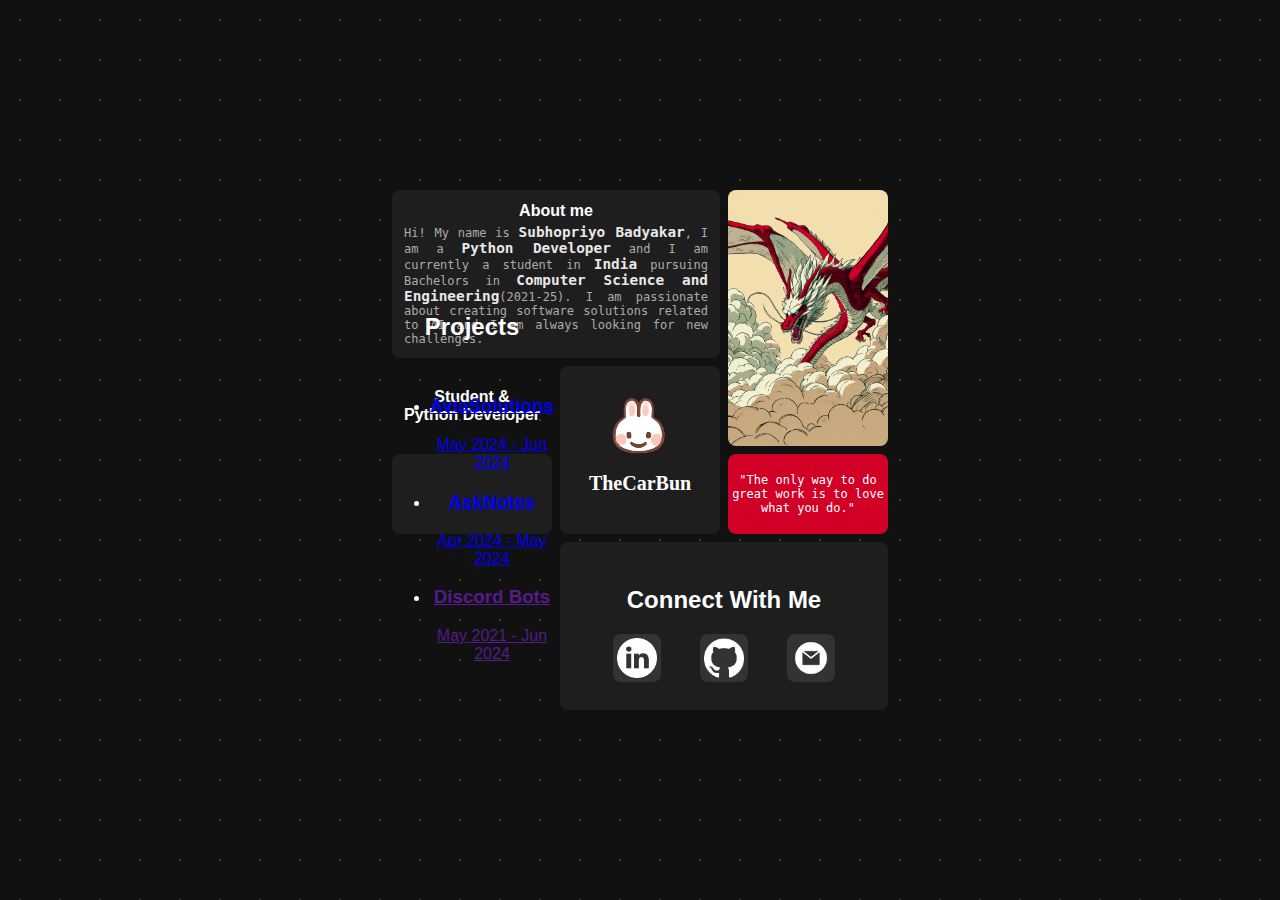
<file: index.html>
<!DOCTYPE html>
<html lang="en">
<head>
  <meta charset="UTF-8">
  <meta name="viewport" content="width=device-width, initial-scale=1.0">
  <link rel="stylesheet" href="assets/css/style.css">
  <title>TheCarBun</title>
</head>
<body>
  <div class="grid-container">
    <div class="grid-item about bounce-in-top">
        <h2>About me</h2>
        <p>Hi! My name is <span>Subhopriyo Badyakar</span>, I am a <span>Python Developer</span> and I am currently a student in <span>India</span> pursuing Bachelors in <span>Computer Science and Engineering</span>(2021-25). I am passionate about creating software solutions related to AI and I am always looking for new challenges.</p>
    </div>
    <div class="grid-item role slide-in-left">
        <h2>Student & <br> Python Developer</h2>
    </div>
    <div class="grid-item image slide-in-bottom">
        <img src="assets/images/dragon.png" alt="image">
    </div>
    <div class="grid-item quote slide-in-right">
        <p>"The only way to do great work is to love what you do."</p>
    </div>
    <div class="grid-item projects slide-in-bottom">
        <h2>Projects</h2>
        <ul>
            <li>
              <a href="https://aviasolutions.ai/" target="_blank">
              <h3>AviaSolutions</h3>
              <p>May 2024 - Jun 2024</p>
              </a>
            </li>
          
            <li>
              <a href="http://asknotes.streamlit.app/" target="_blank"><h3>AskNotes</h3>
              <p>Apr 2024 - May 2024</p>               
              </a>
            </li>
          
            <li>
              <a href="">
              <h3>Discord Bots</h3>
              <p>May 2021 - Jun 2024</p>
              </a>
            </li>
        </ul>
    </div>
    <div class="grid-item name rotate-center">
      <img src="assets/images/pfp.png" alt="pfp">
        <h1>TheCarBun</h1>
    </div>
    <div class="grid-item contact slide-in-left">
      <h2>Connect With Me</h2>
      <div class="socials">
        <a href="https://www.linkedin.com/in/subhopriyo/" target="_blank"><img src="assets/images/linkedin.png" alt="linkedin"></a>
        <a href="https://github.com/TheCarBun" target="_blank"><img src="assets/images/github.png" alt="github"></a>
        <a href="mailto:subhopriyobadyakar1412@gmail.com" target="_blank"><img src="assets/images/email.png" alt="email"></a>
      </div>
    </div>
</div>
</body>
</html>
</file>
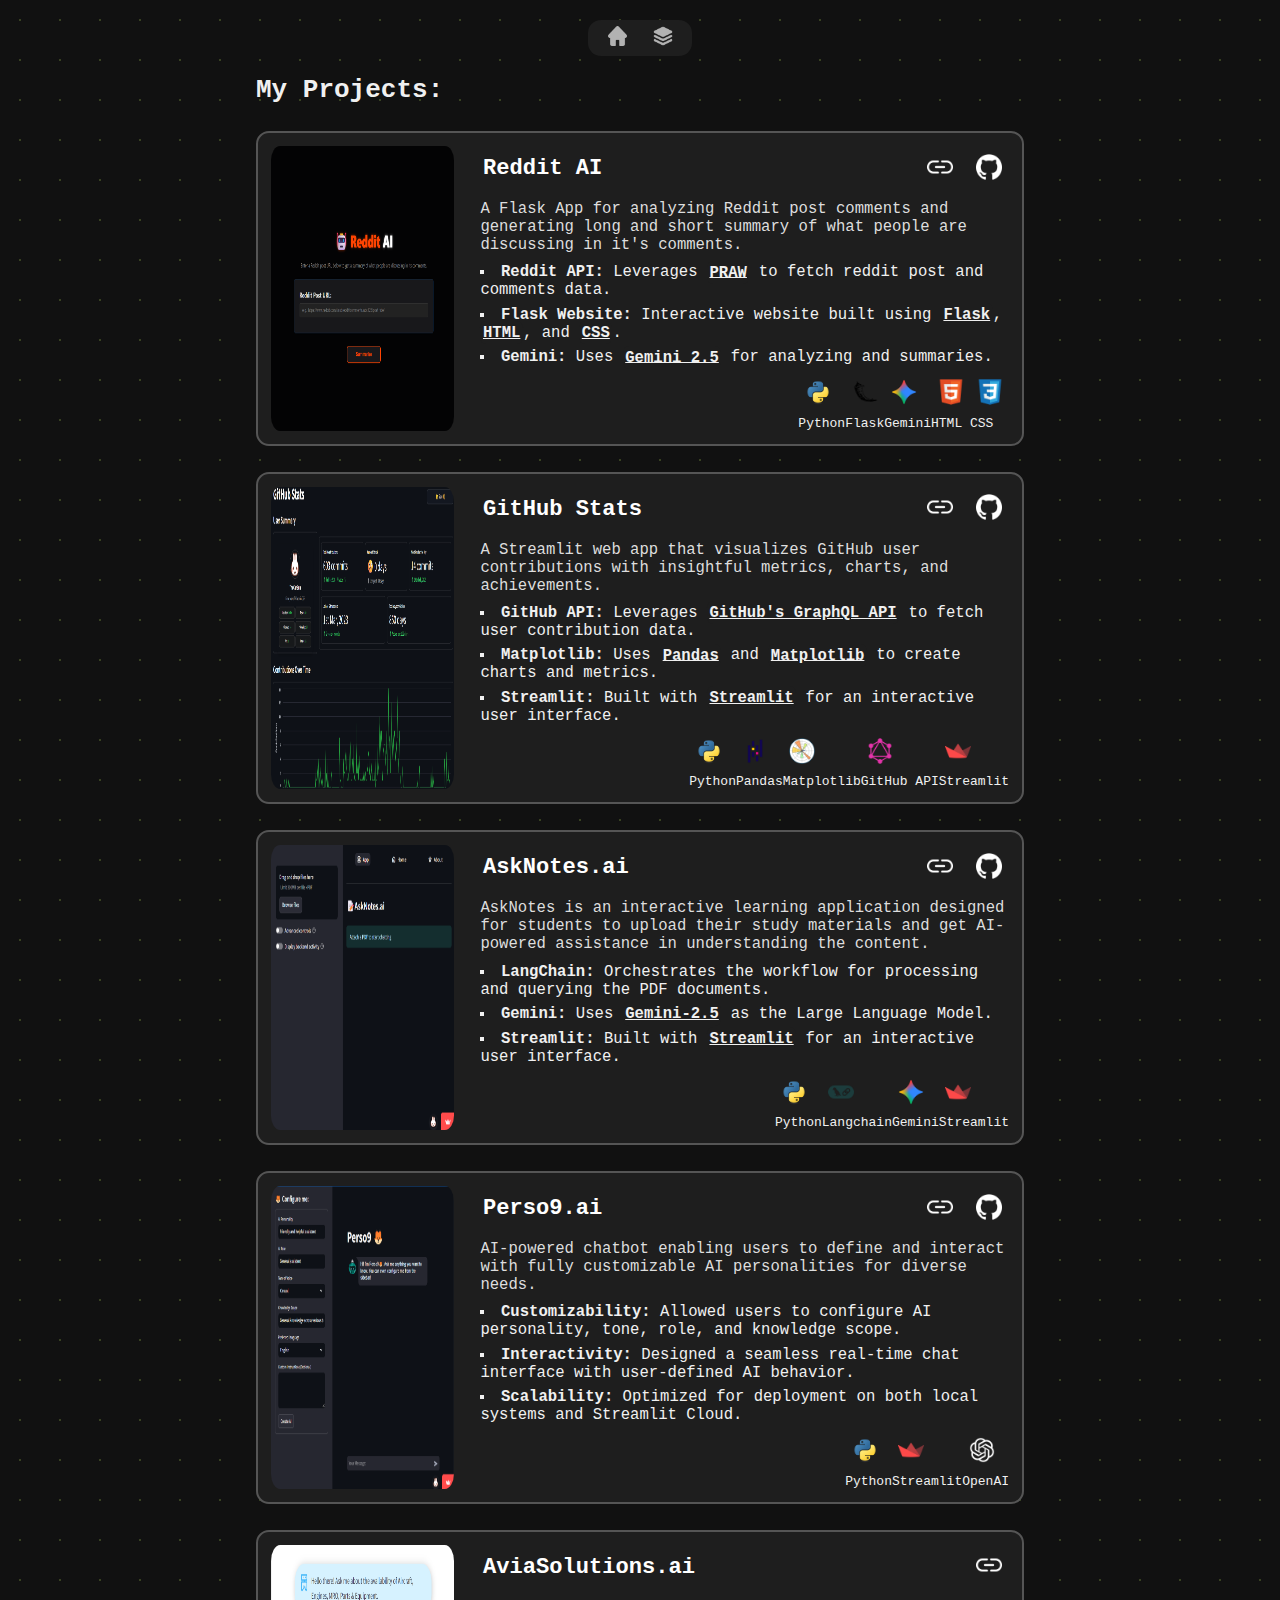
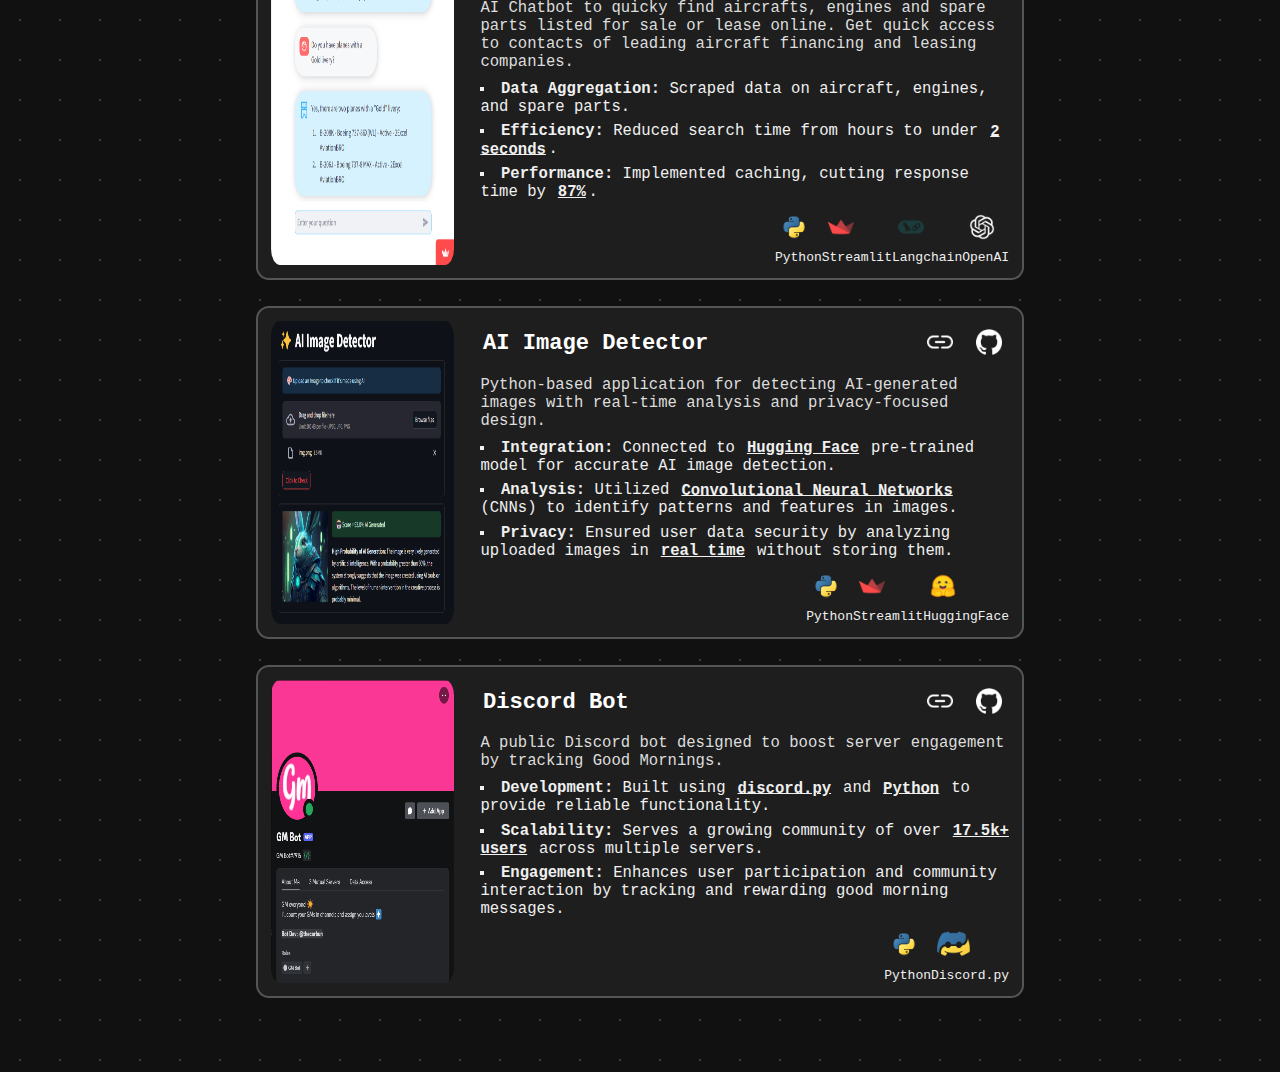
<file: Projects/index.html>
<!DOCTYPE html>
<html lang="en">

<head>
  <meta charset="UTF-8">
  <meta name="viewport" content="width=device-width, initial-scale=1.0">
  <link rel="stylesheet" href="../assets/css/projects.css">
  <link rel="stylesheet" href="../assets/css/phone_prj.css" media="screen and (max-width: 767px)">
  <link rel="shortcut icon" href="../assets/images/pfp.png" type="image/x-icon">
  <title>TheCarBun's Projects</title>
</head>

<!-- Google tag (gtag.js) -->
<script async src="https://www.googletagmanager.com/gtag/js?id=G-L3CND2V79R"></script>
<script>
  window.dataLayer = window.dataLayer || [];
  function gtag() { dataLayer.push(arguments); }
  gtag('js', new Date());

  gtag('config', 'G-L3CND2V79R');
</script>

<body>
  <nav class="slide-in-right">
    <div class="item">
      <a href="../">
        <img src="../assets/images/home.png" alt="Home">
      </a>
    </div>
    <div class="item">
      <a href="/Projects/">
        <img src="../assets/images/layer.png" alt="Projects">
      </a>
    </div>
  </nav>

  <div class="projects">

    <h1 class="slide-in-top">My Projects:</h1>

    <div class="project-item slide-in-right">
      <div class="prj-img">
        <img src="../assets/images/reddit-ai.png" alt="Reddit AI Flask App">
      </div>

      <div class="content">
        <div class="heading">
          <a target="_blank" href="https://reddit-ai-one.vercel.app">
            <h2>Reddit AI</h2>
          </a>
          <div class="links">
            <a target="_blank" href="https://reddit-ai-one.vercel.app/"><img src="../assets/images/link.png"
                alt="Link Icon"></a>
            <a target="_blank" href="https://github.com/thecarbun/redditai/"><img src="../assets/images/github.png"
                alt="GitHub Link"></a>
          </div>

        </div>
        <div class="description">
          <p>A Flask App for analyzing Reddit post comments and generating long and short summary of what people are
            discussing in it's comments.</p>
          <ul>
            <li><b>Reddit API:</b> Leverages <span>PRAW</span> to fetch reddit post and comments data.</li>
            <li><b>Flask Website:</b> Interactive website built using <span>Flask</span>, <span>HTML</span>, and
              <span>CSS</span>.
            </li>
            <li><b>Gemini:</b> Uses <span>Gemini 2.5</span> for analyzing and summaries.</li>
          </ul>
        </div>

        <div class="tech-stack">
          <div class="icon">
            <img src="../assets/images/CSS3.png" alt="CSS3">
            <p>CSS</p>
          </div>
          <div class="icon">
            <img src="../assets/images/HTML5.png" alt="HTML5">
            <p>HTML</p>
          </div>
          <div class="icon">
            <img src="../assets/images/gemini-color.png" alt="Gemini">
            <p>Gemini</p>
          </div>
          <div class="icon">
            <img src="../assets/images/Flask.png" alt="Flask">
            <p>Flask</p>
          </div>
          <div class="icon">
            <img src="../assets/images/Python.png" alt="Python">
            <p>Python</p>
          </div>
        </div>
      </div>
    </div>

    <div class="project-item slide-in-left">
      <div class="prj-img">
        <img src="../assets/images/Git-Stats.png" alt="GitHub Stats Web Application">
      </div>

      <div class="content">
        <div class="heading">
          <a target="_blank" href="https://git-stats.streamlit.app/">
            <h2>GitHub Stats</h2>
          </a>
          <div class="links">
            <a target="_blank" href="https://git-stats.streamlit.app/"><img src="../assets/images/link.png"
                alt="Link Icon"></a>
            <a target="_blank" href="https://github.com/thecarbun/github-stat-checker/"><img
                src="../assets/images/github.png" alt="GitHub Link"></a>
          </div>

        </div>
        <div class="description">
          <p>A <span>Streamlit</span> web app that visualizes GitHub user
            contributions with insightful metrics, charts, and achievements.</p>
          <ul>
            <li><b>GitHub API:</b> Leverages <span>GitHub's GraphQL API</span> to fetch user contribution data.</li>
            <li><b>Matplotlib:</b> Uses <span>Pandas</span> and <span>Matplotlib</span> to create charts and
              metrics.</li>
            <li><b>Streamlit:</b> Built with <span>Streamlit</span> for an interactive user interface.</li>
          </ul>
        </div>

        <div class="tech-stack">
          <div class="icon">
            <img src="../assets/images/Streamlit.png" alt="Streamlit">
            <p>Streamlit</p>
          </div>
          <div class="icon">
            <img src="../assets/images/GraphQL.png" alt="GitHub API">
            <p>GitHub API</p>
          </div>
          <div class="icon">
            <img src="../assets/images/Matplotlib.png" alt="Matplotlib">
            <p>Matplotlib</p>
          </div>
          <div class="icon">
            <img src="../assets/images/Pandas.png" alt="Pandas">
            <p>Pandas</p>
          </div>
          <div class="icon">
            <img src="../assets/images/Python.png" alt="Python">
            <p>Python</p>
          </div>
        </div>
      </div>
    </div>

    <div class="project-item slide-in-right">
      <div class="prj-img">
        <img src="../assets/images/asknotes.png" alt="">
      </div>

      <div class="content">
        <div class="heading">
          <a target="_blank" href="https://asknotes.streamlit.app/home">
            <h2>AskNotes.ai</h2>
          </a>
          <div class="links">
            <a target="_blank" href="https://asknotes.streamlit.app/home"><img src="../assets/images/link.png"
                alt="Link Icon"></a>
            <a target="_blank" href="https://github.com/TheCarBun/Asknotes"><img src="../assets/images/github.png"
                alt="GitHub Link"></a>
          </div>

        </div>
        <div class="description">
          <p>AskNotes is an interactive learning application designed for students to upload their study materials and
            get AI-powered assistance in understanding the content.</p>
          <ul>
            <li><b>LangChain:</b> Orchestrates the workflow for processing and querying the PDF documents.</li>
            <li><b>Gemini:</b> Uses <span>Gemini-2.5</span> as the Large Language Model.</li>
            <li><b>Streamlit:</b> Built with <span>Streamlit</span> for an interactive user interface.</li>
          </ul>
        </div>

        <div class="tech-stack">

          <div class="icon">
            <img src="../assets/images/Streamlit.png" alt="Streamlit">
            <p>Streamlit</p>
          </div>
          <div class="icon">
            <img src="../assets/images/gemini-color.png" alt="Gemini">
            <p>Gemini</p>
          </div>
          <div class="icon">
            <img src="../assets/images/Langchain.png" alt="Langchain">
            <p>Langchain</p>
          </div>
          <div class="icon">
            <img src="../assets/images/Python.png" alt="Python">
            <p>Python</p>
          </div>
        </div>
      </div>
    </div>

    <div class="project-item slide-in-left">
      <div class="prj-img">
        <img src="../assets/images/Perso9.png" alt="">
      </div>

      <div class="content">
        <div class="heading">
          <a target="_blank" href="https://perso9.streamlit.app/">
            <h2>Perso9.ai</h2>
          </a>
          <div class="links">
            <a target="_blank" href="https://perso9.streamlit.app/"><img src="../assets/images/link.png"
                alt="Link Icon"></a>
            <a target="_blank" href="https://github.com/TheCarBun/Perso9"><img src="../assets/images/github.png"
                alt="GitHub Link"></a>
          </div>

        </div>
        <div class="description">
          <p>AI-powered chatbot enabling users to define and interact with fully customizable AI personalities for
            diverse needs.</p>
          <ul>
            <li><b>Customizability:</b> Allowed users to configure AI personality, tone, role, and knowledge scope.</li>
            <li><b>Interactivity:</b> Designed a seamless real-time chat interface with user-defined AI behavior.</li>
            <li><b>Scalability:</b> Optimized for deployment on both local systems and Streamlit Cloud.</li>
          </ul>
        </div>

        <div class="tech-stack">

          <div class="icon">
            <img src="../assets/images/openai.png" alt="Openai">
            <p>OpenAI</p>
          </div>
          <div class="icon">
            <img src="../assets/images/Streamlit.png" alt="Streamlit">
            <p>Streamlit</p>
          </div>
          <div class="icon">
            <img src="../assets/images/Python.png" alt="Python">
            <p>Python</p>
          </div>
        </div>
      </div>
    </div>

    <div class="project-item slide-in-right">
      <div class="prj-img">
        <img src="../assets/images/AviaSolutions.png" alt="">
      </div>

      <div class="content">
        <div class="heading">
          <a target="_blank" href="https://aviasolutions.streamlit.app/">
            <h2>AviaSolutions.ai</h2>
          </a>
          <div class="links">
            <a target="_blank" href="https://aviasolutions.streamlit.app/"><img src="../assets/images/link.png"
                alt="Link Icon"></a>
          </div>
        </div>
        <div class="description">
          <p>AI Chatbot to quicky find aircrafts, engines and spare parts listed for sale or lease online. Get quick
            access to contacts of leading aircraft financing and leasing companies.</p>
          <ul>
            <li><b>Data Aggregation:</b> Scraped data on aircraft, engines, and spare parts.</li>
            <li><b>Efficiency:</b> Reduced search time from hours to under <span>2 seconds</span>.</li>
            <li><b>Performance:</b> Implemented caching, cutting response time by <span>87%</span>.</li>
          </ul>
        </div>

        <div class="tech-stack">

          <div class="icon">
            <img src="../assets/images/openai.png" alt="Openai">
            <p>OpenAI</p>
          </div>
          <div class="icon">
            <img src="../assets/images/Langchain.png" alt="Langchain">
            <p>Langchain</p>
          </div>
          <div class="icon">
            <img src="../assets/images/Streamlit.png" alt="Streamlit">
            <p>Streamlit</p>
          </div>
          <div class="icon">
            <img src="../assets/images/Python.png" alt="Python">
            <p>Python</p>
          </div>
        </div>
      </div>
    </div>

    <div class="project-item slide-in-right">
      <div class="prj-img">
        <img src="../assets/images/ai_image_detector.png" alt="">
      </div>

      <div class="content">
        <div class="heading">
          <a target="_blank" href="https://is-it-ai.streamlit.app/">
            <h2>AI Image Detector</h2>
          </a>
          <div class="links">
            <a target="_blank" href="https://is-it-ai.streamlit.app/"><img src="../assets/images/link.png"
                alt="Link Icon"></a>
            <a target="_blank" href="https://github.com/TheCarBun/AI-Image-Detection"><img
                src="../assets/images/github.png" alt="GitHub Link"></a>
          </div>

        </div>
        <div class="description">
          <p>Python-based application for detecting AI-generated images with real-time analysis and privacy-focused
            design.</p>
          <ul>
            <li><b>Integration:</b> Connected to <span>Hugging Face</span> pre-trained model for accurate AI image
              detection.</li>
            <li><b>Analysis:</b> Utilized <span>Convolutional Neural Networks</span> (CNNs) to identify patterns and
              features in images.</li>
            <li><b>Privacy:</b> Ensured user data security by analyzing uploaded images in <span>real time</span>
              without storing them.</li>
          </ul>
        </div>

        <div class="tech-stack">

          <div class="icon">
            <img src="../assets/images/huggingface.png" alt="HuggingFace">
            <p>HuggingFace</p>
          </div>
          <div class="icon">
            <img src="../assets/images/Streamlit.png" alt="Streamlit">
            <p>Streamlit</p>
          </div>
          <div class="icon">
            <img src="../assets/images/Python.png" alt="Python">
            <p>Python</p>
          </div>
        </div>
      </div>
    </div>

    <div class="project-item slide-in-left">
      <div class="prj-img">
        <img src="../assets/images/GM-Bot.png" alt="GM Bot">
      </div>

      <div class="content">
        <div class="heading">
          <a target="_blank" href="https://top.gg/bot/1105338570178310145">
            <h2>Discord Bot</h2>
          </a>
          <div class="links">
            <a target="_blank" href="https://top.gg/bot/1105338570178310145"><img src="../assets/images/link.png"
                alt="Link Icon"></a>
            <a target="_blank" href="https://github.com/TheCarBun/GM-Bot"><img src="../assets/images/github.png"
                alt="GitHub Link"></a>
          </div>
        </div>
        <div class="description">
          <p>A public Discord bot designed to boost server engagement by tracking Good Mornings.</p>
          <ul>
            <li><b>Development:</b> Built using <span>discord.py</span> and <span>Python</span> to provide reliable
              functionality.</li>
            <li><b>Scalability:</b> Serves a growing community of over <span>17.5k+ users</span> across multiple
              servers.</li>
            <li><b>Engagement:</b> Enhances user participation and community interaction by tracking and rewarding good
              morning messages.</li>
          </ul>
        </div>

        <div class="tech-stack">

          <div class="icon">
            <img src="../assets/images/discordpy.png" alt="discord.py">
            <p>Discord.py</p>
          </div>
          <div class="icon">
            <img src="../assets/images/Python.png" alt="Python">
            <p>Python</p>
          </div>
        </div>
      </div>
    </div>

  </div>

</body>
<footer></footer>

</html>
</file>
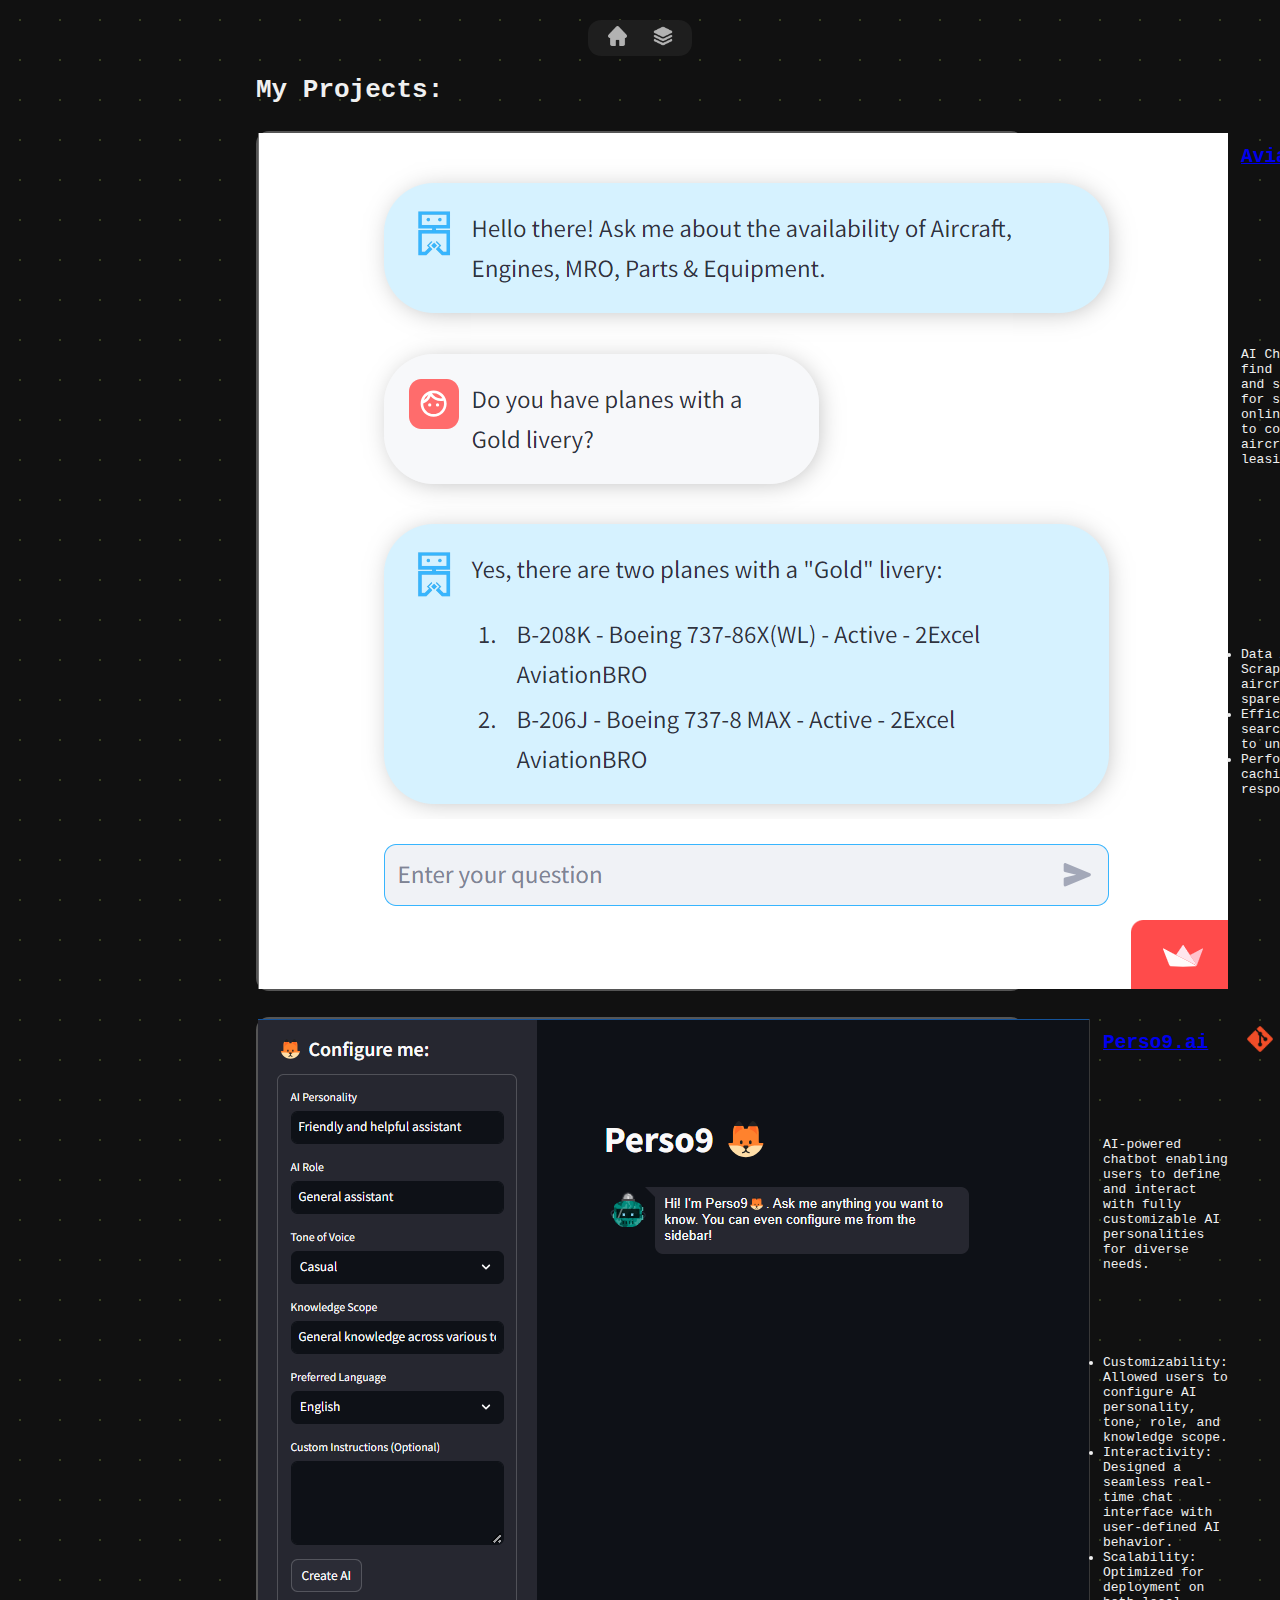
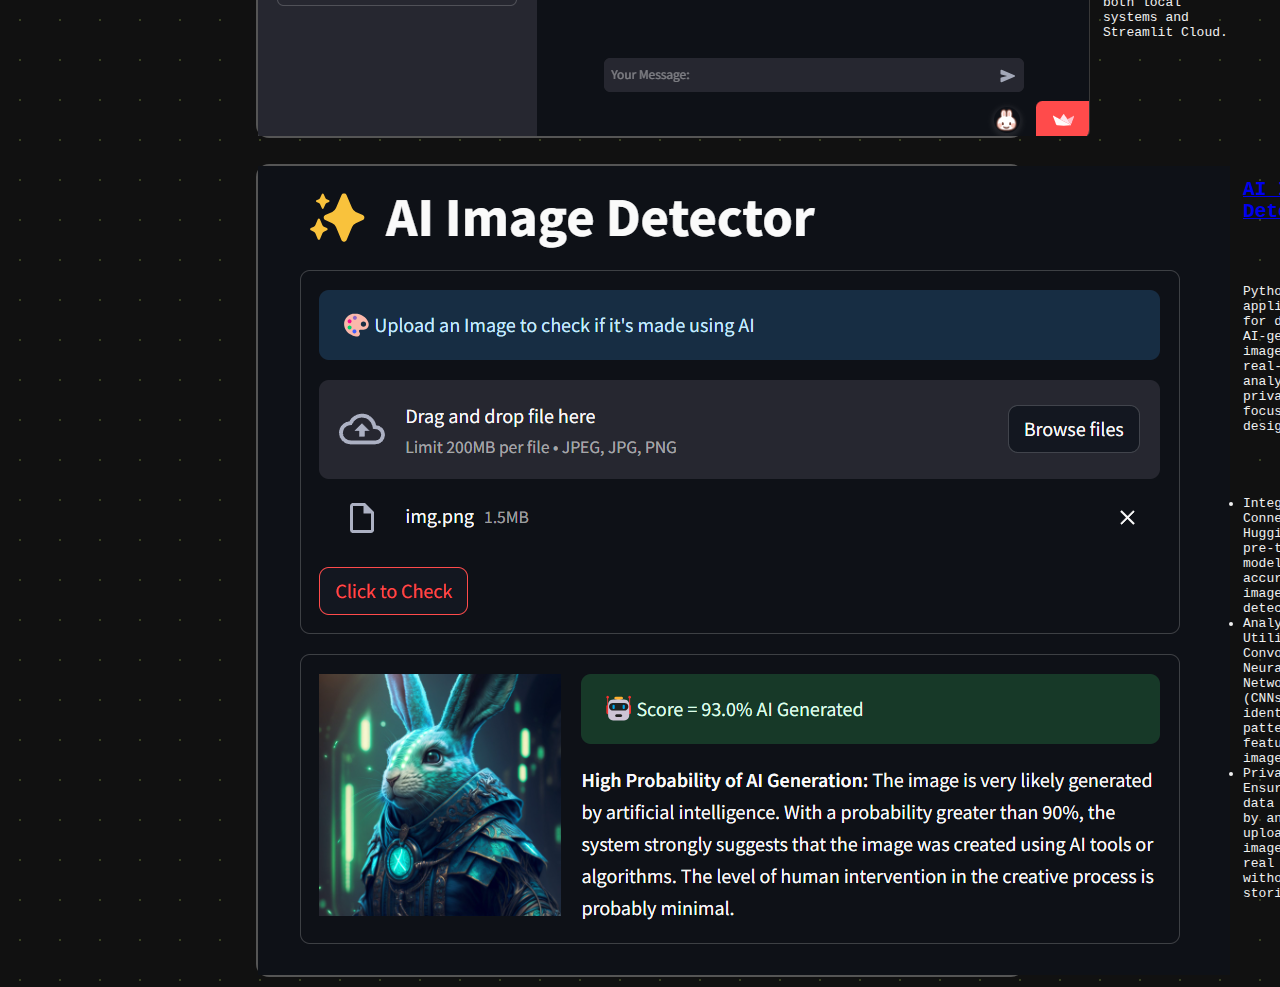
<file: projects.html>
<!DOCTYPE html>
<html lang="en">
<head>
  <meta charset="UTF-8">
  <meta name="viewport" content="width=device-width, initial-scale=1.0">
  <link rel="stylesheet" href="assets/css/projects.css">
  <title>Projects</title>
</head>
<body>
  <nav class="slide-in-right">
    <div class="item">
      <a href="index.html">
        <img src="assets/images/home.png" alt="Home">
      </a>
    </div>
    <div class="item">
      <a href="projects.html">
        <img src="assets/images/layer.png" alt="Projects">
      </a>
    </div>
  </nav>

  <div class="projects">
    <h1 class="slide-in-top">My Projects:</h1>
    <div class="project-item slide-in-left">
      <img src="assets/images/AviaSolutions.png" alt="">
      <div class="content">
        <a href="https://aviasolutions.ai/"><h2>AviaSolutions.ai</h2></a>
      <p>AI Chatbot to quicky find aircrafts, engines and spare parts listed for sale or lease online. Get quick access to contacts of leading aircraft financing and leasing companies.
        <ul>
          <li><span>Data Aggregation:</span> Scraped data on aircraft, engines, and spare parts.</li>
          <li><span>Efficiency:</span> Reduced search time from hours to under <span>2 seconds</span>.</li>
          <li><span>Performance:</span> Implemented caching, cutting response time by <span>87%</span>.</li>
        </ul>
        </p>
      </div>
      <div class="tech-stack">
        <img src="assets/images/Python.png" alt=""><img src="assets/images/Streamlit.png" alt=""><img src="assets/images/Git.png" alt="">
      </div>
    </div>

    <div class="project-item slide-in-right">
      <img src="assets/images/Perso9.png" alt="">
      <div class="content">
        <a href="https://perso9.streamlit.app/"><h2>Perso9.ai</h2></a>
        <p>AI-powered chatbot enabling users to define and interact with fully customizable AI personalities for diverse needs.
          <ul> 
            <li><span>Customizability:</span> Allowed users to configure AI personality, tone, role, and knowledge scope.</li> <li><span>Interactivity:</span> Designed a seamless real-time chat interface with user-defined AI behavior.</li> 
            <li><span>Scalability:</span> Optimized for deployment on both local systems and Streamlit Cloud.</li> 
          </ul>
        </p>
      </div>
      <div class="tech-stack">
        <img src="assets/images/Python.png" alt=""><img src="assets/images/Streamlit.png" alt=""><img src="assets/images/Git.png" alt="">
      </div>
    </div>

    <div class="project-item slide-in-left">
      <img src="assets/images/ai_image_detector.png" alt="">
      <div class="content">
        <a href="https://aviasolutions.ai/"><h2>AI Image Detector</h2></a>
        <p>Python-based application for detecting AI-generated images with real-time analysis and privacy-focused design. 
          <ul>
              <li>
                <span>Integration:</span> Connected to Hugging Face pre-trained model for accurate AI image detection.
              </li>
              <li>
                <span>Analysis:</span> Utilized Convolutional Neural Networks (CNNs) to identify patterns and features in images.
              </li>
              <li>
                <span>Privacy:</span> Ensured user data security by analyzing uploaded images in real time without storing them.
              </li>
          </ul>
          </p>
          
      </div>
      <div class="tech-stack">
        <img src="assets/images/Python.png" alt=""><img src="assets/images/Streamlit.png" alt=""><img src="assets/images/Git.png" alt="">
      </div>
    </div>
  </div>
</body>
</html>
</file>
<file: assets/css/style.css>
:root{
  --clr-bg:#111;
  --clr-grid: #1e1e1e;
  --clr-red: #d20026;
}
body{
  height:100vh;
  display: flex;
  justify-content: center;
  align-items: center;
  font-family: Arial, sans-serif;

  background-color: var(--clr-bg);
  background-image: radial-gradient(circle, rgba(175, 208, 84, .25) 1px, rgba(0, 0, 0, 0) 1px);
  background-size: 40px 40px;

  color: #f0f0f0;
  margin: 0;
  padding: 0;
  cursor: default;
}

.grid-container{
  padding: 0.5rem;
  color: white;
  display: grid;
  grid-template-rows: repeat(6, 5rem);
  grid-template-columns: repeat(3, 10rem);
  gap: 0.5rem;
}

.grid-item{  
  text-align: center;
  border-radius: 0.5rem;
  background: var(--clr-grid);
  
  display: flex;
  flex-direction:column;
  justify-content: center;
  align-items:center;
}

.about{
  grid-column:1/3;
  grid-row:1/3;
  padding: 0.5rem 0.75rem;
  
  text-align: left;
  gap: 0.25rem;
}
.about h2{
  font-size: 1rem;
  margin: 0;
}
.about p{
  font-family: Monospace;
  font-size: 0.75rem;
  color: #ababab;
  margin: 0;
  text-align: justify;
}
.about span{
  color: #e8e8e8;
  font-size: 0.9rem;
  font-weight: bold;
  transition: 0.3s;
}
.about span:hover{
  border-radius: 0.25rem;
  background: white;
  color: black;
  padding: 0.1rem;
}


.role{
  cursor: pointer;
  grid-column:1;
  grid-row: 3;
  background: transparent;
  transition: scale 0.5s;
}
.role h2{
  font-size: 1rem;
}

.card-inner{
  position: relative;
  height: 100%;
  width: 100%;
  background: #cbab80;
  border-radius: 0.5rem;
  transition: transform 0.75s;
  transform-style: preserve-3d;
}

.role:hover .card-inner{
  transform: rotateX(180deg);
}

.card-front, .card-back{
  position: absolute;
  width: 100%;
  height: 100%;
  backface-visibility: hidden;
  display:flex;
  align-items: center;
  justify-content: center;
  border-radius: 0.5rem;
}

.card-back{
  background: var(--clr-red);
  color: #fff;
  transform: rotateX(180deg);
}
.card-back a{
  text-decoration: none;
  color: white;
}
.card-back .text-content{
  display: flex;
  gap: 0.5rem;
  align-items: center;
}

.image{
  cursor:pointer;
  grid-column:3;
  grid-row:1/4;
  transition: scale 0.5s;
}
.image img{
  height: 100%;
  width: 100%;
  object-fit: cover;
  object-position: center;
  border-radius: 0.5rem;
}
.image:hover{
  scale: 0.95;
}


.quote{
  grid-column:3;
  grid-row:4;
  background: #d20026;
}
.quote p{
  font-family: Monospace;
  font-size: 0.75rem;
}


.tech{
  grid-column:1;
  grid-row:4/7;
  
  font-family: Monospace;
  padding: 1rem;
  gap: 1rem;
}
.tech h2{
  font-size: 1.25rem;
  margin: 0;
  margin-top: 1rem;
}
.tech .icons img{
  height: 3rem;
  padding: 0.1rem;
  filter: saturate(0%);
  transition:  all ease-in-out 0.5s;
}
.tech .icons img:hover{
  filter: saturate(100%);
}


.name{
  cursor: pointer;
  grid-column:2;
  grid-row:3/5;
  transition: scale 0.5s;
}
.name:hover{
  scale: 0.95;
}
.name img{
  height: 40%;
  width: 40%;
  object-fit: cover;
  object-position: center;
}
.name h1{
  font-family:Arial Black;
  font-size: 1.25rem;
}

.contact{
  grid-column:2/4;
  grid-row:5/7;
}
.socials{
  display:flex;
  width: 80%;
  justify-content: space-around;
}
.socials img{
  height: 2.5rem;
  background: #cccccc;
  filter: invert(100%);
  padding: 0.25rem;
  border-radius: 0.5rem;
  
  transition: scale 0.5s, filter 0.4s, background 0.4s;
}
.socials img:hover{
  filter: invert(0%);
  background: white;
  scale: 1.1;
}

/* Animations */
.slide-in-left{animation:slide-in-left .5s cubic-bezier(.25,.46,.45,.94) both}
@keyframes slide-in-left{0%{transform:translateX(-1000px);opacity:0}100%{transform:translateX(0);opacity:1}}

.slide-in-right{animation:slide-in-right .5s cubic-bezier(.25,.46,.45,.94) both}
@keyframes slide-in-right{0%{transform:translateX(1000px);opacity:0}100%{transform:translateX(0);opacity:1}}

.slide-in-bottom{animation:slide-in-bottom .5s cubic-bezier(.25,.46,.45,.94) both}
@keyframes slide-in-bottom{0%{transform:translateY(1000px);opacity:0}100%{transform:translateY(0);opacity:1}}

.slide-in-top{animation:slide-in-top .5s cubic-bezier(.25,.46,.45,.94) both}
@keyframes slide-in-top{0%{transform:translateY(-1000px);opacity:0}100%{transform:translateY(0);opacity:1}}

.bounce-in-top{animation:bounce-in-top 1.1s both}
@keyframes bounce-in-top{0%{transform:translateY(-500px);animation-timing-function:ease-in;opacity:0}38%{transform:translateY(0);animation-timing-function:ease-out;opacity:1}55%{transform:translateY(-65px);animation-timing-function:ease-in}72%{transform:translateY(0);animation-timing-function:ease-out}81%{transform:translateY(-28px);animation-timing-function:ease-in}90%{transform:translateY(0);animation-timing-function:ease-out}95%{transform:translateY(-8px);animation-timing-function:ease-in}100%{transform:translateY(0);animation-timing-function:ease-out}}

.rotate-center{animation:rotate-center .6s ease-in-out both}
@keyframes rotate-center{0%{transform:rotate(0)}100%{transform:rotate(360deg)}}

@media screen and (max-width: 600px) {

.grid-container {
  padding: 0.4rem;
  grid-template-rows: repeat(6, 4rem);
  grid-template-columns: repeat(3, 8rem);
  gap: 0.4rem;
}

  
.about{
  padding: 0.2rem 0.5rem;
  gap: 0.1rem;
}
.about h2{
  font-size: 0.8rem;
}
.about p{
  font-size: 0.7rem;
}
.about span{
  font-size: 0.75rem;
}

.role h2{
  font-size: 0.8rem;
}

.quote p{
  font-size: 0.7rem;
}

.tech .icons img{
  height: 2rem;
}

.contact h2{
  font-size: 1rem;
}

.socials img{
  height: 2rem;
  padding: 0.2rem;
  border-radius: 0.4rem;
}
}
</file>
<file: assets/css/projects.css>
:root {
  --clr-bg:#111;
  --clr-grid:#1e1e1e;
  --clr-red:#d20026;
}

* {
  margin: 0;
  padding: 0;
  font-family: monospace;
}

body {
  display: flex;
  flex-direction: column;
  justify-content: center;
  align-items: center;
  font-family: Arial, sans-serif;
  background-color: var(--clr-bg);
  background-image: radial-gradient(circle, rgba(175, 208, 84, 0.25) 1px, rgba(0, 0, 0, 0) 1px);
  background-size: 40px 40px;
  color: #f0f0f0;
  margin: 0;
  padding: 10px;
  cursor: default;
}

nav {
  position: absolute;
  top: 1.5rem;
  height: auto;
  width: 7rem;
  padding: 0.5rem;
  background-color: var(--clr-grid);
  border-radius: 1rem;
  display: flex;
  justify-content: space-around;
  align-items: center;
  text-align: center;
}
nav img {
  cursor: pointer;
  height: 1.5rem;
  -o-object-fit: contain;
     object-fit: contain;
  transition: transform 0.3s, filter 0.3s;
  filter: invert(0.7);
}
nav img:hover {
  transform: scale(1.2);
  filter: invert(1);
  stroke: 1px solid white;
}
nav .item {
  display: flex;
  flex-direction: column;
  gap: 0.2rem;
}

.projects {
  margin-top: 5rem;
  width: 60vw;
  display: flex;
  flex-direction: column;
  gap: 2rem;
}
.projects .project-item {
  position: relative;
  background-color: var(--clr-grid);
  border-radius: 1rem;
  display: flex;
  border: 2px solid #555;
}
.projects .project-item:hover {
  border: 2px solid white;
}
.projects .project-item .prj-img {
  padding: 1rem;
  width: 20vw;
}
.projects .project-item .prj-img img {
  height: 100%;
  width: 100%;
  border-radius: 5%;
  -o-object-fit: fill;
     object-fit: fill;
}
.projects .project-item .content {
  display: flex;
  flex-direction: column;
  justify-content: space-between;
  width: -webkit-fill-available;
  padding: 1rem;
}
.projects .project-item .content .heading {
  display: flex;
  gap: 1rem;
  align-items: center;
  justify-content: space-between;
}
.projects .project-item .content .heading a {
  text-decoration: none;
  color: #fff;
}
.projects .project-item .content .heading h2 {
  padding: 0.2rem;
  font-size: 1.7rem;
  background-color: transparent;
  border-radius: 0.5rem;
}
.projects .project-item .content .heading h2:hover {
  background-color: #fff;
  color: #000;
}
.projects .project-item .content .heading img {
  height: 2rem;
  margin: 0.5rem;
  filter: invert(1);
  transition: all ease 0.3s;
  border: 1px solid transparent;
}
.projects .project-item .content .heading img:hover {
  filter: invert(0);
  background-color: #fff;
  transform: scale(1.2);
  border: 1px solid white;
  border-radius: 50%;
}
.projects .project-item .content .description p {
  color: #ddd;
  margin: 0.7rem 0;
  font-size: 1.2rem;
}
.projects .project-item .content .description li {
  list-style-type: square;
  list-style-position: inside;
  font-size: 1.2rem;
  margin-bottom: 0.5rem;
}
.projects .project-item .content .description li span {
  font-weight: bold;
  text-decoration: underline;
  background-color: var(--clr-grid);
  padding: 0.2rem;
  border-radius: 0.5rem;
}
.projects .project-item .content .description li span:hover {
  background-color: #fff;
  color: #000;
  text-decoration: none;
}
.projects .tech-stack {
  display: flex;
  flex-direction: row-reverse;
}
.projects .tech-stack img {
  height: 2rem;
  padding: 0.5rem;
}

footer {
  width: 70vw;
  height: 2rem;
  margin: 2rem 0;
}

/* Animations */
.slide-in-left {
  animation: slide-in-left 0.5s cubic-bezier(0.25, 0.46, 0.45, 0.94) both;
}

@keyframes slide-in-left {
  0% {
    transform: translateX(-1000px);
    opacity: 0;
  }
  100% {
    transform: translateX(0);
    opacity: 1;
  }
}
.slide-in-right {
  animation: slide-in-right 0.5s cubic-bezier(0.25, 0.46, 0.45, 0.94) both;
}

@keyframes slide-in-right {
  0% {
    transform: translateX(1000px);
    opacity: 0;
  }
  100% {
    transform: translateX(0);
    opacity: 1;
  }
}
.slide-in-top {
  animation: slide-in-top 0.5s cubic-bezier(0.25, 0.46, 0.45, 0.94) both;
}

@keyframes slide-in-top {
  0% {
    transform: translateY(-1000px);
    opacity: 0;
  }
  100% {
    transform: translateY(0);
    opacity: 1;
  }
}
</file>
<file: assets/css/phone_prj.css>
* {
  margin: 0;
  padding: 0;
  font-family: monospace;
}

body {
  display: flex;
  flex-direction: column;
  justify-content: center;
  align-items: center;
  font-family: Arial, sans-serif;
  background-color: #111;
  background-image: radial-gradient(circle, rgba(175, 208, 84, 0.25) 1px, rgba(0, 0, 0, 0) 1px);
  background-size: 40px 40px;
  color: #f0f0f0;
  margin: 0;
  padding: 10px;
  cursor: default;
}
body nav {
  position: absolute;
  top: 1.5rem;
  height: auto;
  width: 7rem;
  padding: 0.5rem;
  background-color: #1e1e1e;
  border-radius: 1rem;
  display: flex;
  justify-content: space-around;
  align-items: center;
  text-align: center;
}
body nav .item {
  display: flex;
  flex-direction: column;
  gap: 0.2rem;
}
body nav .item img {
  cursor: pointer;
  height: 1.5rem;
  -o-object-fit: contain;
  object-fit: contain;
  transition: transform 0.3s, filter 0.3s;
  filter: invert(0.7);
}
body nav .item img:hover {
  transform: scale(1.2);
  filter: invert(1);
  stroke: 1px solid white;
}

.projects {
  margin-top: 5rem;
  width: 90vw;
  display: flex;
  flex-direction: column;
  gap: 2rem;
}
.projects .project-item {
  position: relative;
  background-color: #1e1e1e;
  border-radius: 1rem;
  display: flex;
  border: 2px solid #555;
  flex-direction: column-reverse;
}
.projects .project-item:hover {
  border: 2px solid white;
}
.projects .project-item .prj-img {
  padding: 1rem;
  width: -moz-fit-content;
  width: fit-content;
}
.projects .project-item .prj-img img {
  height: 100%;
  width: 100%;
  border-radius: 5%;
  -o-object-fit: cover;
  object-fit: cover;
}
.projects .project-item .content {
  display: flex;
  flex-direction: column;
  justify-content: space-between;
  width: -webkit-fill-available;
  padding: 1rem;
}
.projects .project-item .content .heading {
  display: flex;
  gap: 1rem;
  align-items: center;
  justify-content: space-between;
}
.projects .project-item .content .heading a {
  text-decoration: none;
  color: #fff;
}
.projects .project-item .content .heading h2 {
  padding: 0.2rem;
  font-size: 1.25rem;
  background-color: transparent;
  border-radius: 0.5rem;
  transition: all ease 0.3s;
}
.projects .project-item .content .heading h2:hover {
  background-color: #fff;
  transform: scale(1.05);
  color: #000;
}
.projects .project-item .content .heading img {
  height: 1.25rem;
  margin: 0.5rem;
  filter: invert(1);
  transition: all ease 0.3s;
  border: 1px solid transparent;
}
.projects .project-item .content .heading img:hover {
  filter: invert(0);
  background-color: #fff;
  transform: scale(1.2);
  border: 1px solid white;
  border-radius: 0.5rem;
}
.projects .project-item .content .description p {
  color: #ddd;
  margin: 0.7rem 0;
  font-size: 1rem;
}
.projects .project-item .content .description li {
  color: #aaa;
  list-style-type: square;
  list-style-position: inside;
  font-size: 1rem;
  margin-bottom: 0.5rem;
}
.projects .project-item .content .description li b {
  color: #fff;
}
.projects .project-item .content .description li span {
  color: #ddd;
  background-color: #1e1e1e;
  padding: 0.2rem;
  border-radius: 0.5rem;
}
.projects .project-item .content .description li span:hover {
  background-color: #fff;
  color: #000;
  text-decoration: none;
}
.projects .tech-stack {
  display: flex;
  flex-direction: row-reverse;
}
.projects .tech-stack .icon {
  display: flex;
  align-items: center;
  overflow: hidden;
  transition: all ease 0.5s;
}
.projects .tech-stack .icon:hover img {
  transform: scale(1.1);
  filter: brightness(1.2);
}
.projects .tech-stack .icon:hover p {
  opacity: 1;
  width: 100%;
  font-size: 1rem;
  visibility: visible;
}
.projects .tech-stack .icon img {
  height: 1.5rem;
  padding: 0.25rem;
  transition: transform 0.3s ease;
}
.projects .tech-stack .icon p {
  font-weight: bold;
  background-color: #fff;
  color: #000;
  border-radius: 5%;
  padding: 0.1rem 0.2rem;
  width: 0;
  visibility: hidden;
  opacity: 0;
  font-size: 0;
  transition: all ease 0.3s;
}

footer {
  width: 70vw;
  height: 2rem;
  margin: 2rem 0;
}

/* Animations */
.slide-in-left {
  animation: slide-in-left 0.5s cubic-bezier(0.25, 0.46, 0.45, 0.94) both;
}

@keyframes slide-in-left {
  0% {
    transform: translateX(-1000px);
    opacity: 0;
  }
  100% {
    transform: translateX(0);
    opacity: 1;
  }
}
.slide-in-right {
  animation: slide-in-right 0.5s cubic-bezier(0.25, 0.46, 0.45, 0.94) both;
}

@keyframes slide-in-right {
  0% {
    transform: translateX(1000px);
    opacity: 0;
  }
  100% {
    transform: translateX(0);
    opacity: 1;
  }
}
.slide-in-top {
  animation: slide-in-top 0.5s cubic-bezier(0.25, 0.46, 0.45, 0.94) both;
}

@keyframes slide-in-top {
  0% {
    transform: translateY(-1000px);
    opacity: 0;
  }
  100% {
    transform: translateY(0);
    opacity: 1;
  }
}
</file>
